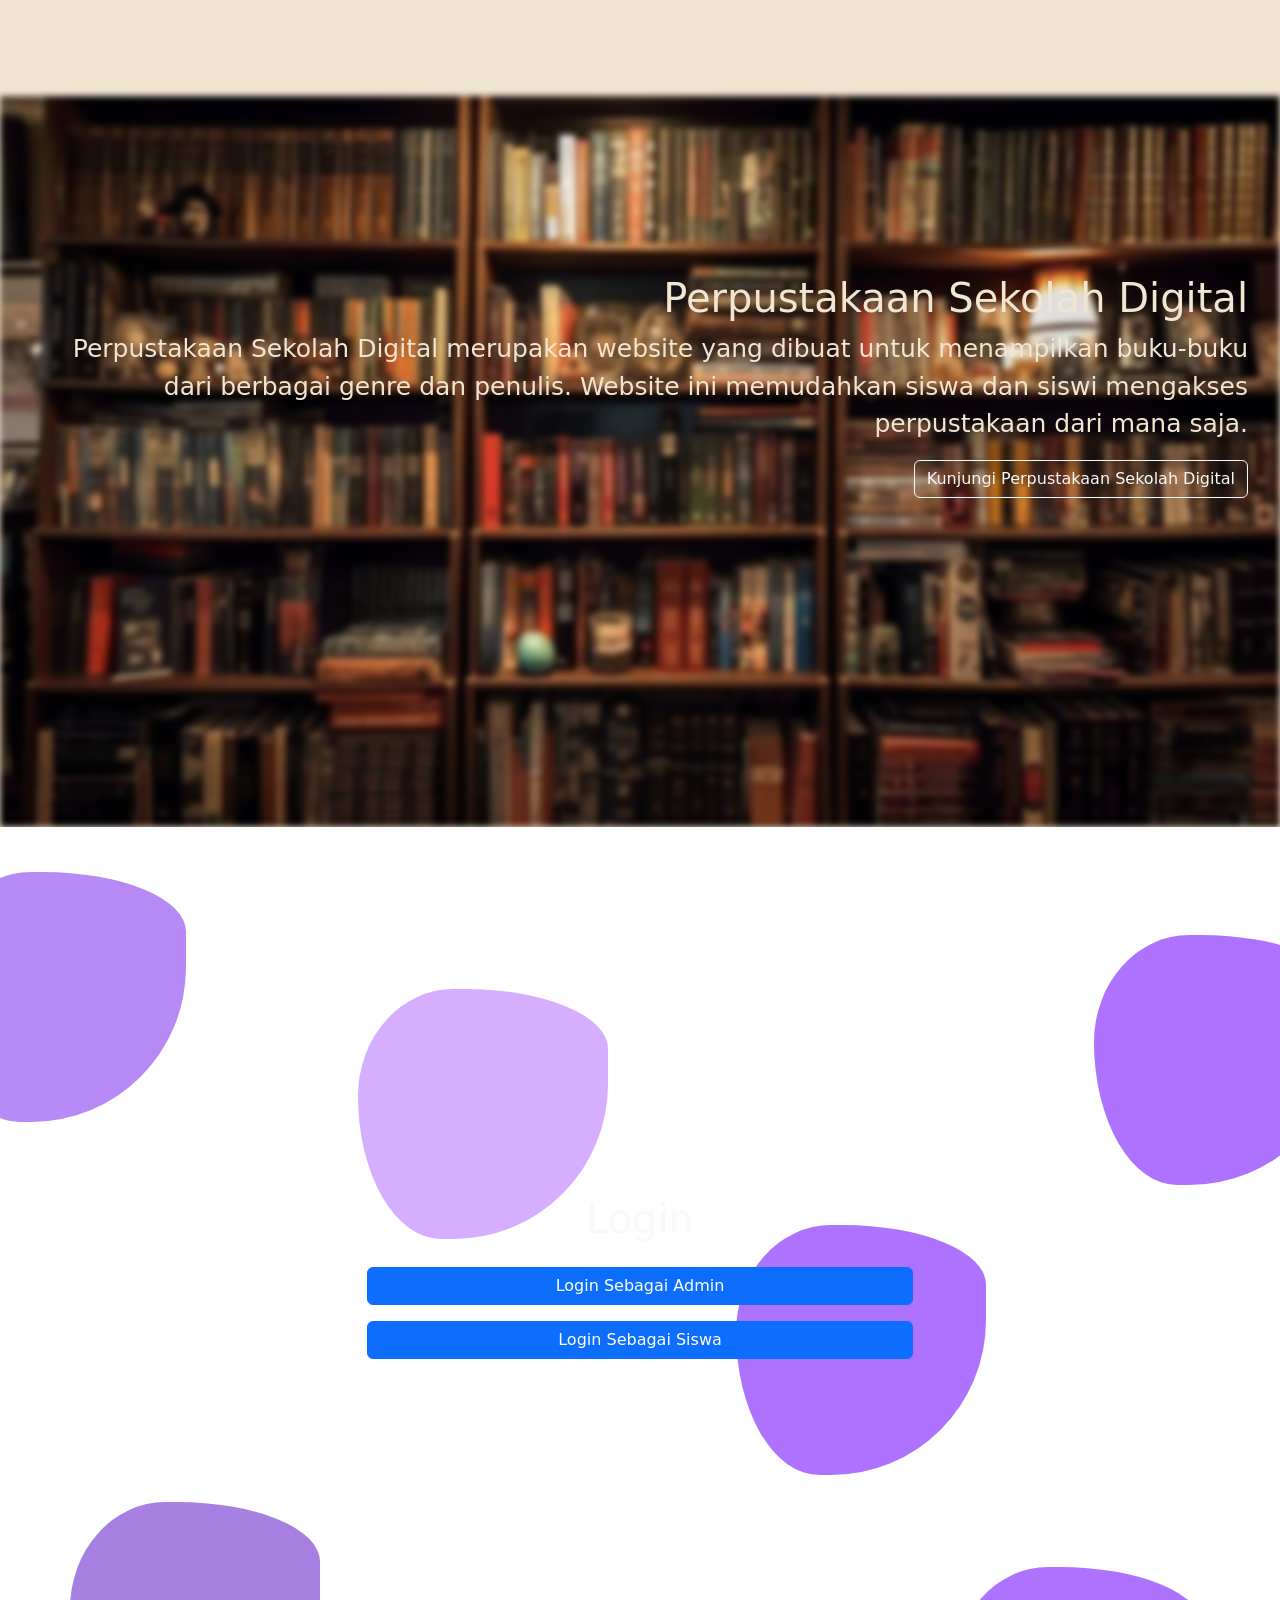
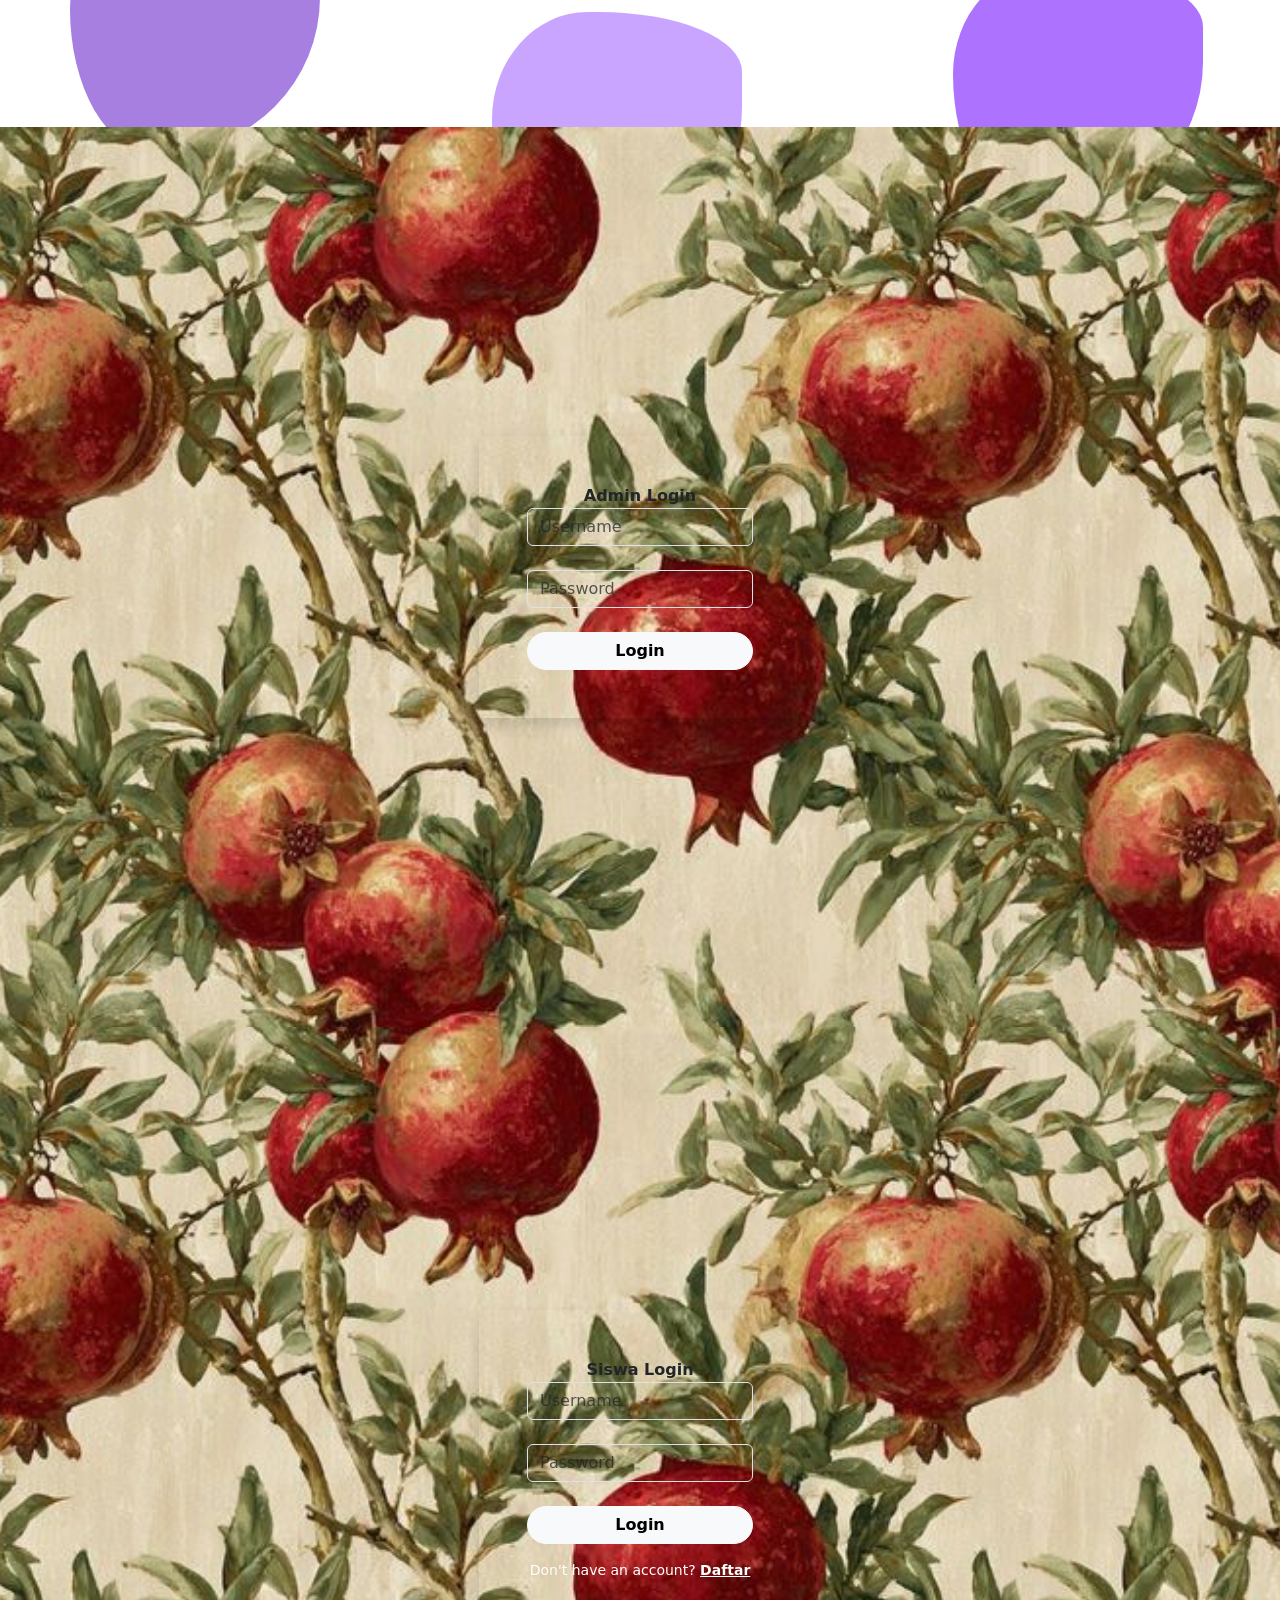
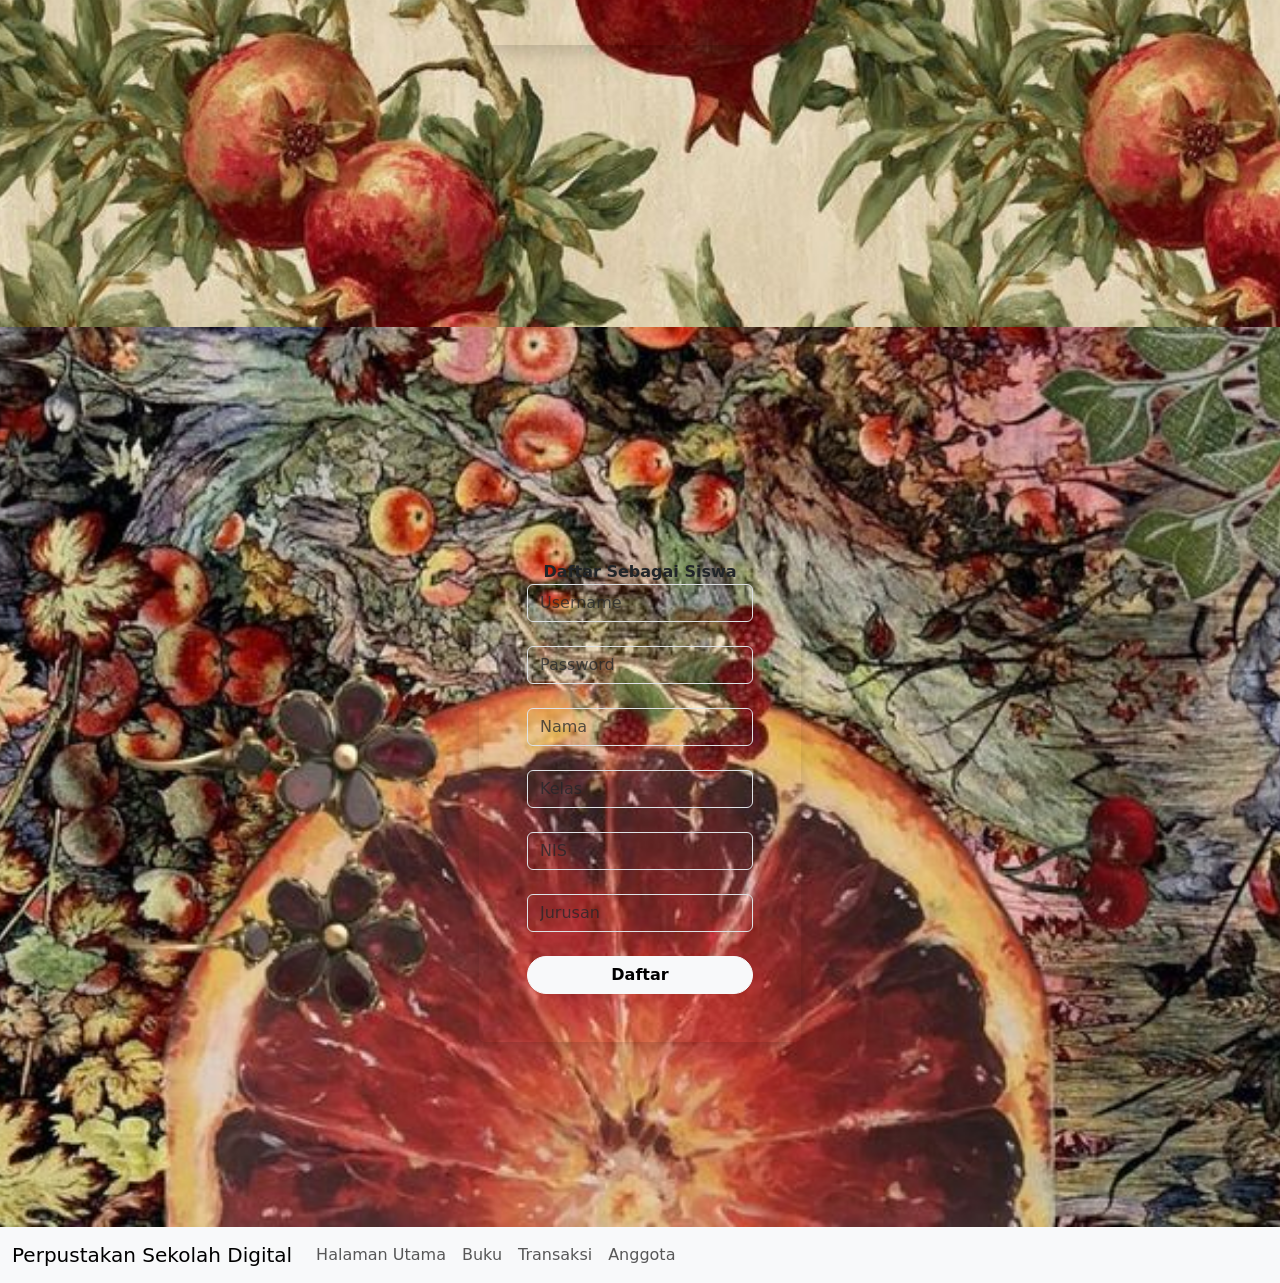
<file: perpus/Perpustakan_Sekolah_Digital_NP/index.html>
<!doctype html>
<html lang="en">
  <head>
    <meta charset="utf-8" />
    <meta name="viewport" content="width=device-width, initial-scale=1" />
    <title>Perpustakaan Sekolah Digital</title>

    <link href="https://cdn.jsdelivr.net/npm/bootstrap@5.3.3/dist/css/bootstrap.min.css" rel="stylesheet" />
    <link rel="stylesheet" href="style.css" />
  </head>

  <body>
    <!-- Halaman Utama -->
    <section id="image" class="jumbotron">
      <div class="image">
        <img src="image/Libary_bg_Hal.jpg" class="img-fluid w-100" alt="Library Background" />

        <div class="text-container">
          <h1>Perpustakaan Sekolah Digital</h1>
          <p>Perpustakaan Sekolah Digital merupakan website yang dibuat untuk menampilkan buku-buku dari berbagai genre dan penulis. Website ini memudahkan siswa dan siswi mengakses perpustakaan dari mana saja.</p>
          <a href="#Login" class="btn btn-outline-light">Kunjungi Perpustakaan Sekolah Digital</a>
        </div>
      </div>
    </section>

    <!-- Login Menu -->
    <section id="Login" class="vh-100 d-flex align-items-center">
      <!-- Blobs Background -->
      <div class="blob blob-1"></div>
      <div class="blob blob-2"></div>
      <div class="blob blob-3"></div>
      <div class="blob blob-4"></div>
      <div class="blob blob-5"></div>
      <div class="blob blob-6"></div>
      <div class="blob blob-7"></div>

      <div class="container login-content">
        <div class="row justify-content-center">
          <div class="col-md-6 text-center text-light">
            <h1 class="mb-4">Login</h1>
            <div class="d-grid gap-3">
              <button class="btn btn-primary" onclick="showAdminLogin()">Login Sebagai Admin</button>
              <button class="btn btn-primary">Login Sebagai Siswa</button>
            </div>
          </div>
        </div>
      </div>
    </section>

    <!-- Admin Login -->
    <section id="admin-login" class="vh-100 d-flex justify-content-center align-items-center" style="background-image: url('image/Login_bg.jpg'); background-size: cover; background-position: center">
      <div class="login_box p-5 rounded shadow">
        <div class="login_header text-center fw-bold">
          <span>Admin Login</span>
        </div>

        <form class="d-flex flex-column align-items-center">
          <div class="mb-4 w-100 input-group-custom">
            <input type="username" placeholder="Username" class="form-control bg-transparent text-black" required />
          </div>

          <div class="mb-4 w-100 input-group-custom">
            <input type="password" placeholder="Password" class="form-control bg-transparent text-black" required />
          </div>

          <button type="submit" class="btn btn-light w-100 rounded-pill fw-bold">Login</button>
        </form>
      </div>
    </section>

    <!-- Login Siswa -->
    <section id="admin-login" class="vh-100 d-flex justify-content-center align-items-center" style="background-image: url('image/Login_bg.jpg'); background-size: cover; background-position: center">
      <div class="login_box p-5 rounded shadow">
        <div class="login_header text-center fw-bold">
          <span>Siswa Login</span>
        </div>

        <form class="d-flex flex-column align-items-center">
          <div class="mb-4 w-100 input-group-custom">
            <input type="username" placeholder="Username" class="form-control bg-transparent text-black" required />
          </div>

          <div class="mb-4 w-100 input-group-custom">
            <input type="password" placeholder="Password" class="form-control bg-transparent text-black" required />
          </div>

          <button type="submit" class="btn btn-light w-100 rounded-pill fw-bold">Login</button>

          <p class="mt-3 text-white small">Don't have an account? <a href="#" class="text-white fw-bold">Daftar</a></p>
        </form>
      </div>
    </section>

    <!-- Daftar Siswa -->
    <section id="admin-login" class="vh-100 d-flex justify-content-center align-items-center" style="background-image: url('image/Login_bg(2).jpg'); background-size: cover; background-position: center">
      <div class="login_box p-5 rounded shadow">
        <div class="login_header text-center fw-bold">
          <span>Daftar Sebagai Siswa</span>
        </div>

        <form class="d-flex flex-column align-items-center">
          <div class="mb-4 w-100 input-group-custom">
            <input type="username" placeholder="Username" class="form-control bg-transparent text-black" required />
          </div>

          <div class="mb-4 w-100 input-group-custom">
            <input type="password" placeholder="Password" class="form-control bg-transparent text-black" required />
          </div>

          <div class="mb-4 w-100 input-group-custom">
            <input type="Nama" placeholder="Nama" class="form-control bg-transparent text-black" required />
          </div>

          <div class="mb-4 w-100 input-group-custom">
            <input type="Kelas" placeholder="Kelas" class="form-control bg-transparent text-black" required />
          </div>

          <div class="mb-4 w-100 input-group-custom">
            <input type="NIS" placeholder="NIS" class="form-control bg-transparent text-black" required />
          </div>

          <div class="mb-4 w-100 input-group-custom">
            <input type="Jurusan" placeholder="Jurusan" class="form-control bg-transparent text-black" required />
          </div>

          <button type="submit" class="btn btn-light w-100 rounded-pill fw-bold">Daftar</button>
    </section>

    <!-- Dashboard -->
     <nav class="navbar navbar-expand-lg bg-body-tertiary">
  <div class="container-fluid">
    <a class="navbar-brand" href="#">Perpustakan Sekolah Digital</a>
    <button class="navbar-toggler" type="button" data-bs-toggle="collapse" data-bs-target="#navbarNavAltMarkup" aria-controls="navbarNavAltMarkup" aria-expanded="false" aria-label="Toggle navigation">
      <span class="navbar-toggler-icon"></span>
    </button>
    <div class="collapse navbar-collapse" id="navbarNavAltMarkup">
      <div class="navbar-nav">
                <a class="nav-link" href="#">Halaman Utama</a>
        <a class="nav-link" href="#">Buku</a>
        <a class="nav-link" href="#">Transaksi</a>
        <a class="nav-link" href="#">Anggota</a>
      </div>
    </div>
  </div>
</nav>

    <!-- Bootstrap JS -->
    <script src="https://cdn.jsdelivr.net/npm/bootstrap@5.3.3/dist/js/bootstrap.bundle.min.js"></script>
  </body>
</html>
</file>
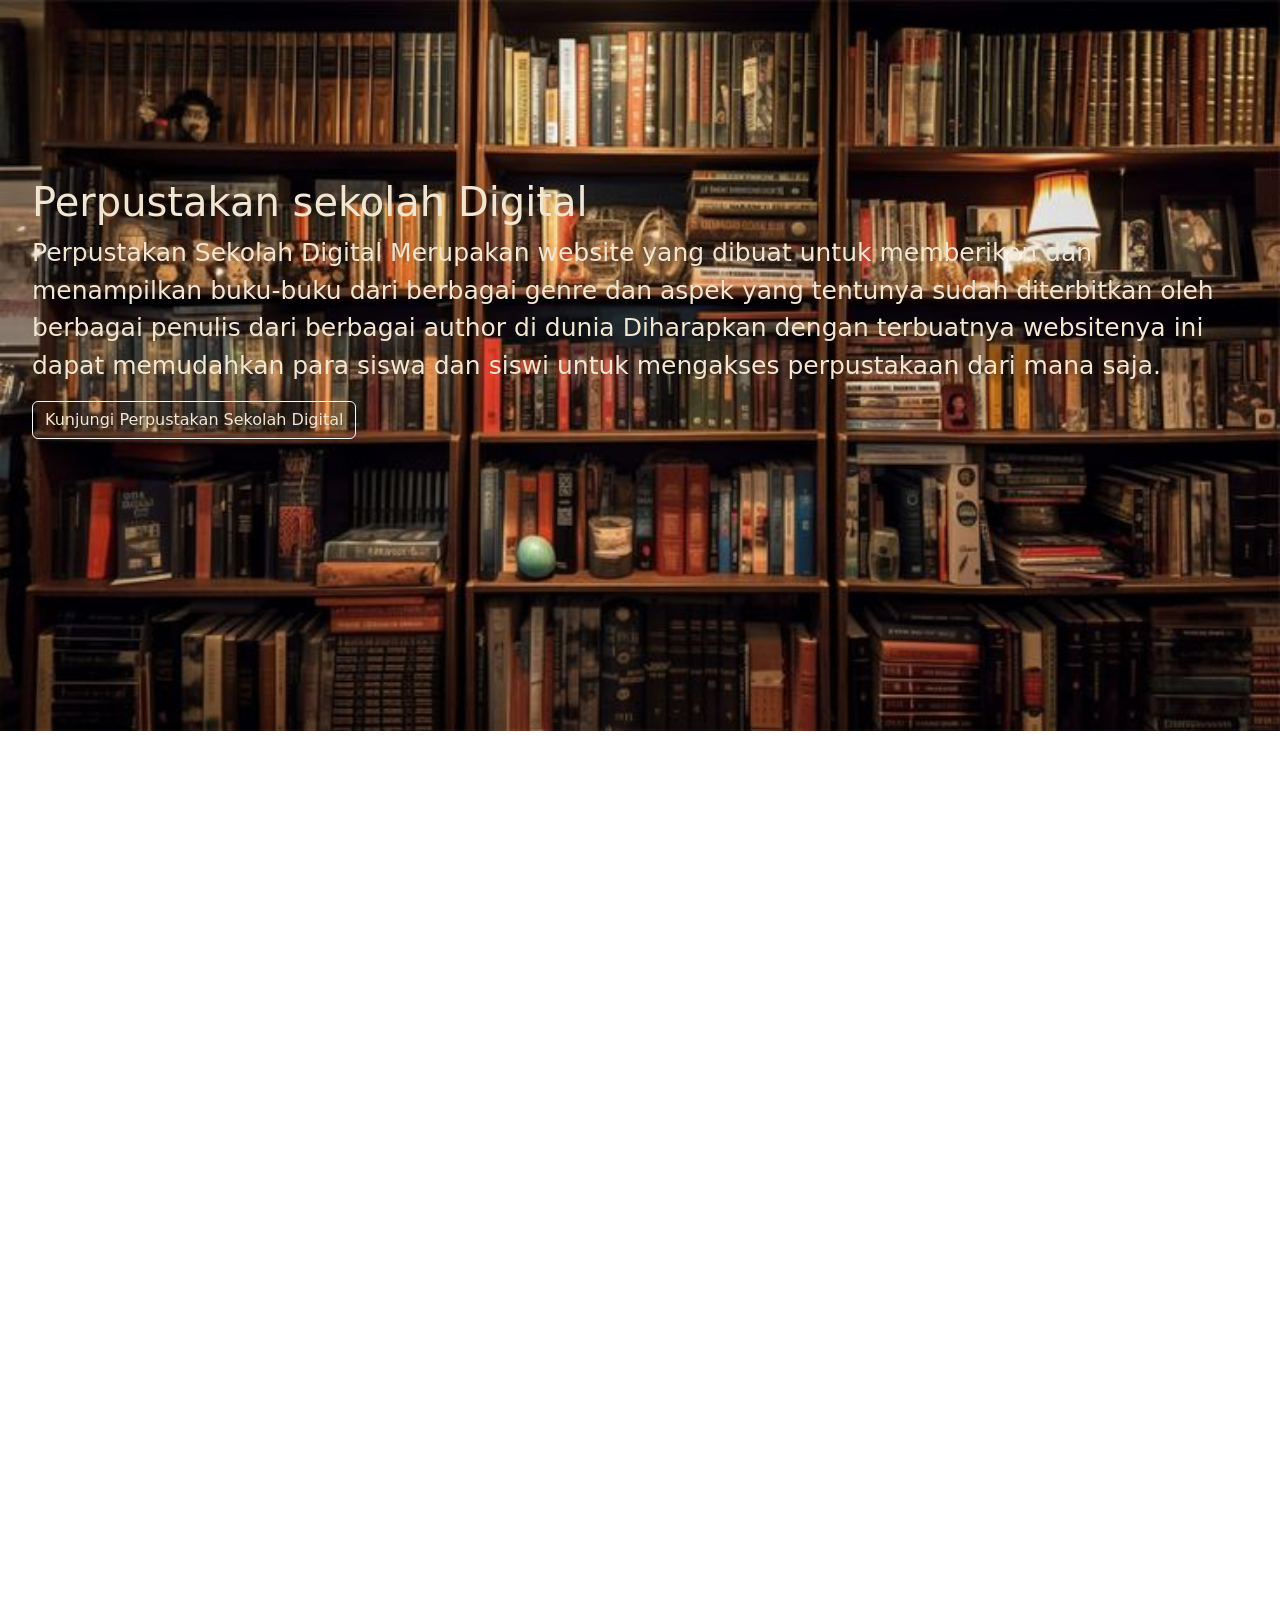
<file: perpus/Perpustakan_Sekolah_Digital_NP/halaman_utama.html>
<!doctype html>
<html lang="en">
  <head>
    <meta charset="utf-8" />
    <meta name="viewport" content="width=device-width, initial-scale=1" />
    <title>Perpustakan Sekolah Digital</title>
    <link href="https://cdn.jsdelivr.net/npm/bootstrap@5.3.3/dist/css/bootstrap.min.css" rel="stylesheet" integrity="sha384-QWTKZyjpPEjISv5WaRU9OFeRpok6YctnYmDr5pNlyT2bRjXh0JMhjY6hW+ALEwIH" crossorigin="anonymous" />
    <link rel="stylesheet" href="style.css" />
  </head>
  <body>
    <!-- Halama Utaama -->
    <section id="image">
      <body>
        <div class="image">
          <img src="image/Libary_bg_Hal.jpg" style="width: 100%; height: auto" />
          <div class="text-container text-start">
            <h1>Perpustakan sekolah Digital</h1>
            <p>
              Perpustakan Sekolah Digital Merupakan website yang dibuat untuk memberikan dan menampilkan buku-buku dari berbagai genre dan aspek yang tentunya sudah diterbitkan oleh berbagai penulis dari berbagai author di dunia Diharapkan
              dengan terbuatnya websitenya ini dapat memudahkan para siswa dan siswi untuk mengakses perpustakaan dari mana saja.
            </p>
            <button type="button" class="btn btn-outline-light" style="color: #f1e6d2" href="Login">Kunjungi Perpustakan Sekolah Digital</button>
          </div>
        </div>
      </body>
    </section>
    <!-- Akhir Bootstrap -->
    <script src="https://cdn.jsdelivr.net/npm/bootstrap@5.3.3/dist/js/bootstrap.bundle.min.js" integrity="sha384-YvpcrYf0tY3lHB60NNkmXc5s9fDVZLESaAA55NDzOxhy9GkcIdslK1eN7N6jIeHz" crossorigin="anonymous"></script>
  </body>
</html>
</file>
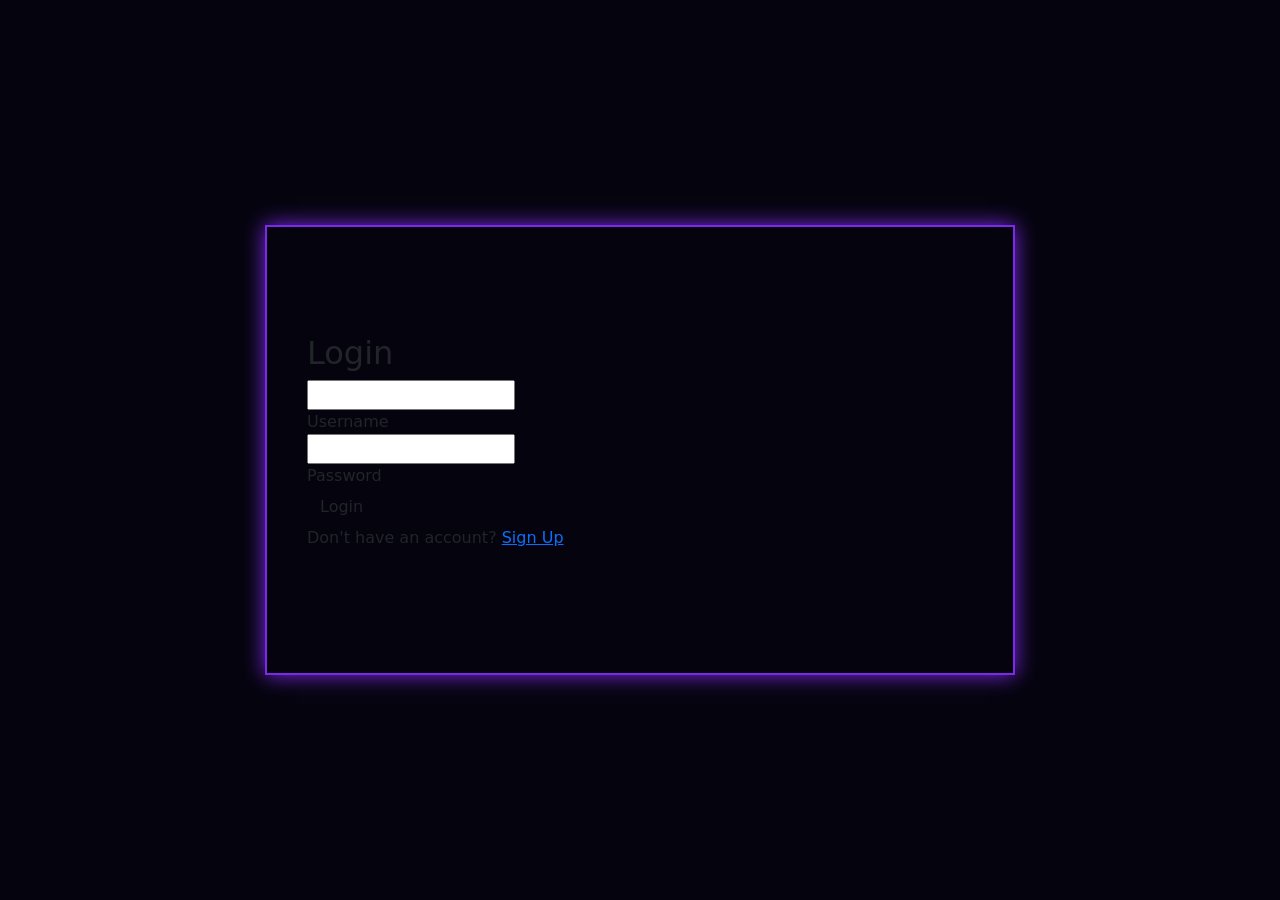
<file: perpus/Perpustakan_Sekolah_Digital_NP/login.html>
<!doctype html>
<html lang="en">
  <head>
    <meta charset="utf-8" />
    <meta name="viewport" content="width=device-width, initial-scale=1" />
    <title>Perpustakan Sekolah Digital</title>
    <link href="https://cdn.jsdelivr.net/npm/bootstrap@5.3.3/dist/css/bootstrap.min.css" rel="stylesheet" integrity="sha384-QWTKZyjpPEjISv5WaRU9OFeRpok6YctnYmDr5pNlyT2bRjXh0JMhjY6hW+ALEwIH" crossorigin="anonymous" />
    <link rel="stylesheet" href="style_login.css" />
  </head>
  <body>
    <!-- Login -->
    <div class="main-container">
      <span class="bg-animate"></span>
      <span class="bg-animate2"></span>

      <div class="form-box login">
        <h2 class="animation" style="--i: 0; --j: 21">Login</h2>
        <form action="#">
          <div class="input-box animation" style="--i: 1; --j: 22">
            <input type="text" required />
            <label for="">Username</label>
            <i class="bx bxs-user"></i>
          </div>

          <div class="input-box animation" style="--i: 2; --j: 23">
            <input type="password" required />
            <label for="">Password</label>
            <i class="bx bxs-lock-alt"></i>
          </div>

          <button type="submit" class="btn animation" style="--i: 3; --j: 24">Login</button>

          <p class="reg-text animation" style="--i: 4; --j: 25">
            Don't have an account?
            <a href="#" class="signup-link">Sign Up</a>
          </p>
        </form>
      </div>
    </div>

    <!-- Login Admin -->

    <!-- Akhir Bootstrap -->
    <script src="https://cdn.jsdelivr.net/npm/bootstrap@5.3.3/dist/js/bootstrap.bundle.min.js" integrity="sha384-YvpcrYf0tY3lHB60NNkmXc5s9fDVZLESaAA55NDzOxhy9GkcIdslK1eN7N6jIeHz" crossorigin="anonymous"></script>
  </body>
</html>
</file>
<file: perpus/Perpustakan_Sekolah_Digital_NP/style.css>
body {
  min-height: 2000px;
}
.jumbotron {
  padding-top: 6rem;

  background-color: #f1e6d2;
}
.img-fluid {
  filter: blur(3px);
}

.image {
  position: relative;
  width: 100%;
  text-align: right;
}

.text-container {
  position: absolute;
  color: #f1e6d2;
  top: 20%;
  padding: 2rem;
  text-align: right;
  font-size: 25px;
}

#Educations {
  padding: auto;
}

#Login {
  position: relative;
  overflow: hidden;
  background-color: #ffff;
}

.blob {
  position: absolute;
  border-radius: 40% 60% 65% 35% / 45% 25% 65% 60%;
  opacity: 0.55;
  z-index: 0;
}

.blob-1 {
  width: 250px;
  height: 250px;
  background: #7d29ec;
  top: 5%;
  left: -5%;
}

.blob-2 {
  width: 250px;
  height: 250px;
  background: #b36cff;
  top: 18%;
  left: 28%;
}

.blob-3 {
  width: 250px;
  height: 250px;
  background: #5f17c7;
  top: 75%;
  right: 75%;
}

.blob-4 {
  width: 250px;
  height: 250px;
  background: #9f5bff;
  bottom: -15%;
  right: 42%;
}

.blob-5 {
  width: 250px;
  height: 250px;
  background: #6a00ff;
  bottom: 28%;
  right: 23%;
}

.blob-6 {
  width: 250px;
  height: 250px;
  background: #6a00ff;
  top: 12%;
  right: -5%;
}

.blob-7 {
  width: 250px;
  height: 250px;
  background: #6a00ff;
  bottom: -10%;
  right: 6%;
}

/* Masuk */

/* Wrapper background */
.container-welcome .wrapper {
  width: 100%;
  height: 100vh;
  background-image: url('image/Libary_bg_Hal.jpg');
  background-size: cover;
  background-position: center;
  position: relative;
}

/* Kotak Login Transparan */
.container-welcome .login_box {
  position: relative;
  width: 450px;
  backdrop-filter: blur(15px);
  background-color: rgba(0, 0, 0, 0.685);
  border: 2px solid rgba(0, 0, 0, 0.2);
  padding: 7em 3em 4em;
  color: white;
  box-shadow: 0px 0px 30px rgba(0, 0, 0, 0.3);
}

/* Header login */
.container-welcome .login_header {
  position: absolute;
  top: 0;
  left: 50%;
  transform: translateX(-50%);
  display: flex;
  justify-content: center;
  align-items: center;
  background-color: #c6c3c3;
  width: 140px;
  height: 70px;
  border-radius: 0 0 20px 20px;
}

.container-welcome .login_header span {
  font-size: 30px;
  color: black;
  font-weight: bold;
}

/* Input style */
.container-welcome .login_box .form-control {
  border: none;
  border-bottom: 2px solid rgba(255, 255, 255, 0.5);
  border-radius: 0;
  padding-left: 10px;
}

.container-welcome .login_box .form-control::placeholder {
  color: rgba(255, 255, 255, 0.8);
}

.container-welcome .login_box .form-control:focus {
  background-color: transparent;
  box-shadow: none;
  border-bottom-color: white;
  color: white;
}

/* Admin Card */
.container-welcome .admin-card {
  background-color: #fff;
  padding: 40px;
  border-radius: 15px;
  box-shadow: 0 8px 20px rgba(0, 0, 0, 0.15);
  max-width: 400px;
  width: 100%;
}

.container-welcome .admin-card h2 {
  margin-bottom: 20px;
  font-size: 28px;
  color: #333;
}

.container-welcome .admin-card p {
  margin-bottom: 25px;
  color: #555;
}

.container-welcome .admin-card input {
  margin-bottom: 15px;
}

#Login .blob {
  z-index: 0;
}

#Login .login-content {
  z-index: 1;
}
</file>
<file: perpus/Perpustakan_Sekolah_Digital_NP/style_login.css>
body {
  display: flex;
  justify-content: center;
  align-items: center;
  min-height: 100vh;
  background: #05040e;
}

.main-container {
  position: relative;
  top: 0;
  width: 750px;
  height: 450px;
  border: 2px solid #7d29ec;
  background: transparent;
  box-shadow: 0 0 20px #7d29ec;
  overflow: hidden;
}

.main-container .form-box {
  position: absolute;
  top: 0;
  width: 50%;
  height: 100%;
  display: flex;
  flex-direction: column;
  justify-content: center;
}

.main-container .form-box.login {
  left: 0;
  padding: 0 60px 0 40px;
}

.main-container .form-box.login .animation {
  transform: translateX(0);
  opacity: 1;
  filter: blur(0);
  transition: 0.7s ease;
  transition-delay: calc(0.1s * var(--j));
}

.main-container.active .form-box.login .animation {
  transform: translateX(-120%);
  opacity: 0;
  filter: blur(10px);
  transition-delay: calc(0.1s * var(--i));
}

.main-container .form-box.register {
  right: 0;
  padding: 0 40px 0 60px;
  pointer-events: none;
}
</file>
